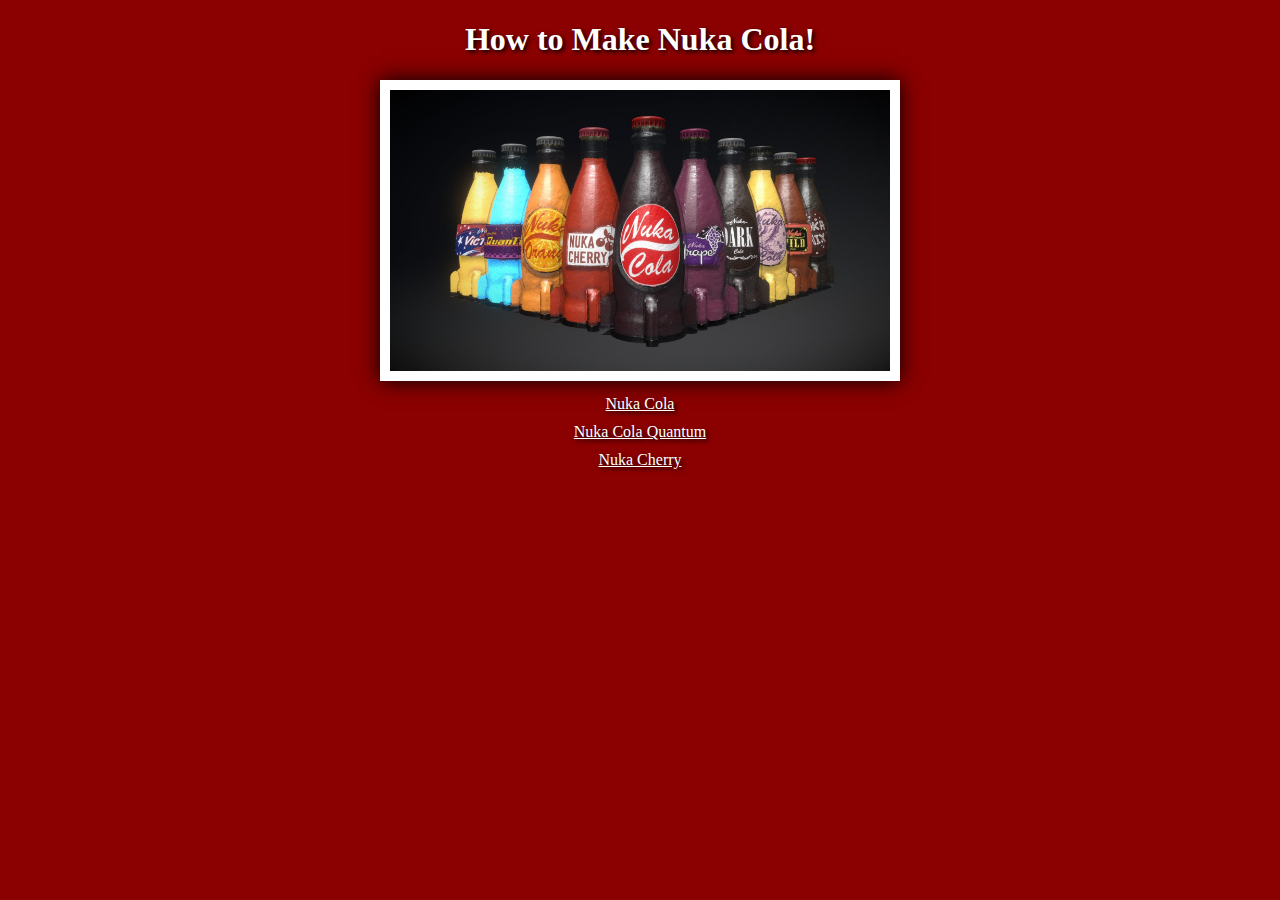
<file: index.html>
<!DOCTYPE html>
<html lang = "en">
<head>
    <meta charset = "UTF-8">
    <link rel="stylesheet" href="styles.css">
    <title>Nuka Cola Recipes</title>
</head>
<body>
    <h1>How to Make Nuka Cola!</h1>
    <img src = "./img/nuka-cola-all.jpg" alt = "A collection of various flavors of Nuka Cola">
    <ul>
        <li><a href = "./recipes/nuka-cola.html">Nuka Cola</a></li>
        <li><a href = "./recipes/nuka-cola-quantum.html">Nuka Cola Quantum</a></li>
        <li><a href = "./recipes/nuka-cherry.html">Nuka Cherry</a></li>
    </ul>
</body>
</html>
</file>
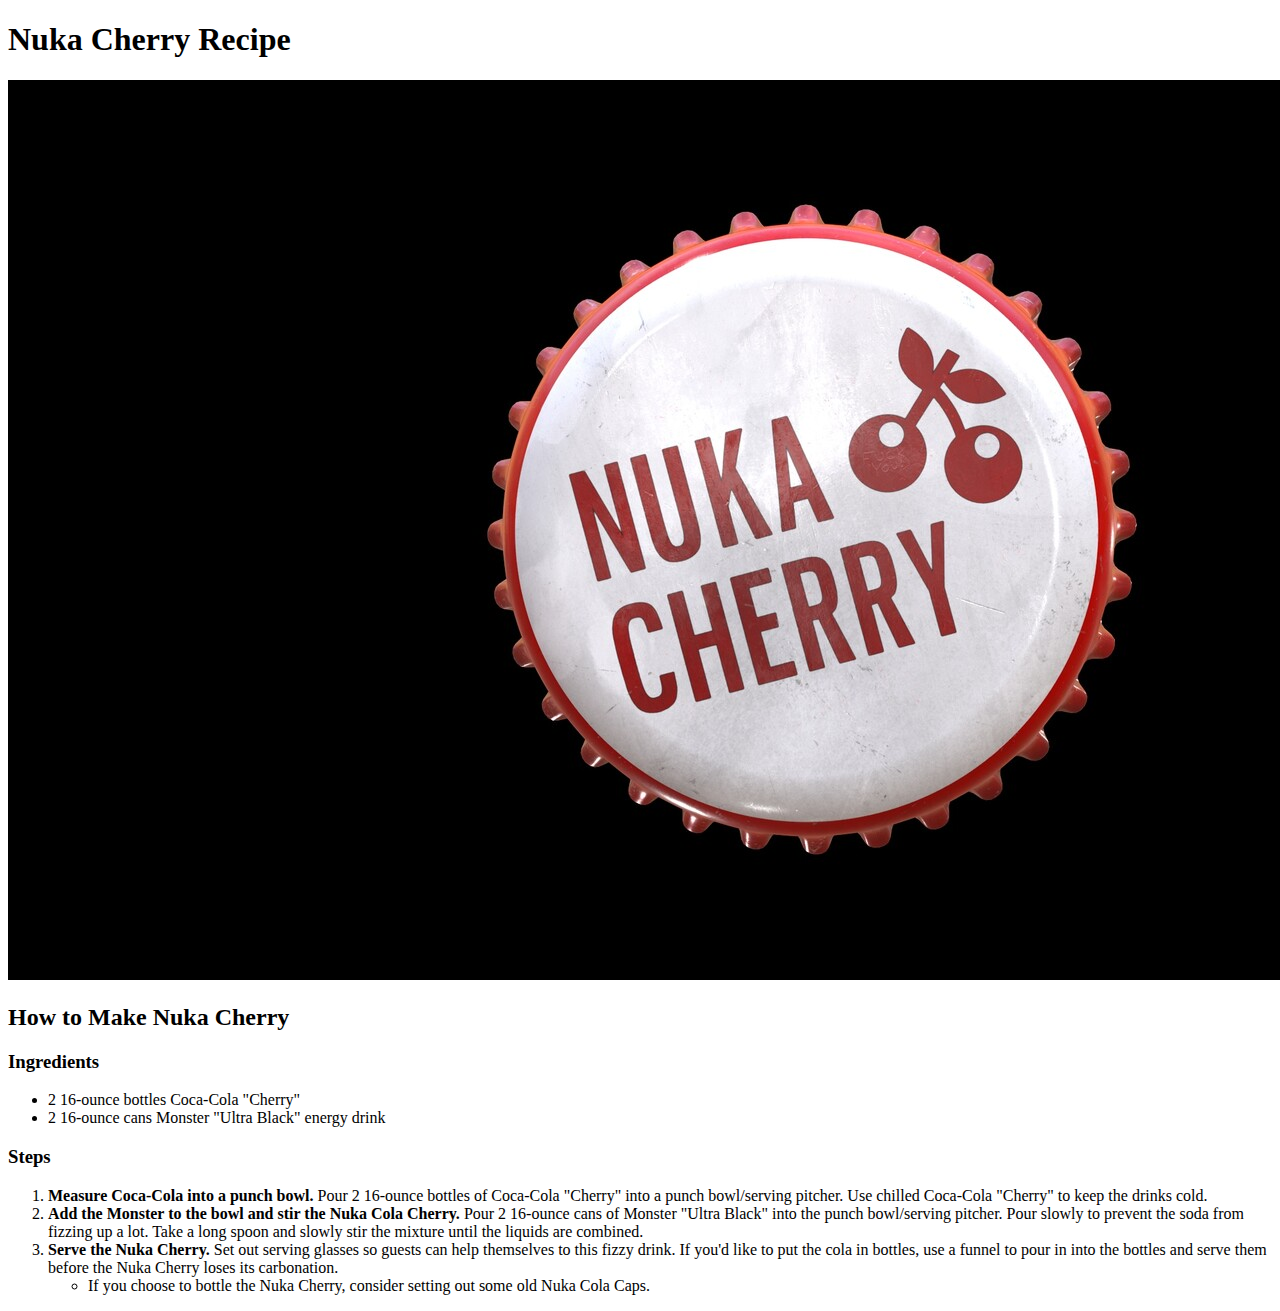
<file: recipes/nuka-cherry.html>
<!DOCTYPE html>
<html lang = "en">
<head>
    <meta charset = "UTF-8">
    <title>Nuka Cherry Recipe</title>
</head>
<body>
    <h1>Nuka Cherry Recipe</h1>
    <img src = "../img/nuka-cherry.jpg" alt = "A bottle cap that says Nuka Cherry">
    <h2>How to Make Nuka Cherry</h2>
    <h3>Ingredients</h3>
        <ul>
            <li>2 16-ounce bottles Coca-Cola "Cherry"</li>
            <li>2 16-ounce cans Monster "Ultra Black" energy drink</li>
        </ul>
    <h3>Steps</h3>
        <ol>
            <li><strong>Measure Coca-Cola into a punch bowl.</strong> Pour 2 16-ounce bottles of Coca-Cola "Cherry" into a punch bowl/serving pitcher. Use chilled Coca-Cola "Cherry" to keep the drinks cold.</li>
            <li><strong>Add the Monster to the bowl and stir the Nuka Cola Cherry.</strong> Pour 2 16-ounce cans of Monster "Ultra Black" into the punch bowl/serving pitcher. Pour slowly to prevent the soda from fizzing up a lot. Take a long spoon and slowly stir the mixture until the liquids are combined.</li>
            <li><strong>Serve the Nuka Cherry.</strong> Set out serving glasses so guests can help themselves to this fizzy drink. If you'd like to put the cola in bottles, use a funnel to pour in into the bottles and serve them before the Nuka Cherry loses its carbonation.</li>
                <ul><li>If you choose to bottle the Nuka Cherry, consider setting out some old Nuka Cola Caps.</li></ul>
         </ol>
</body>
</html>
</file>
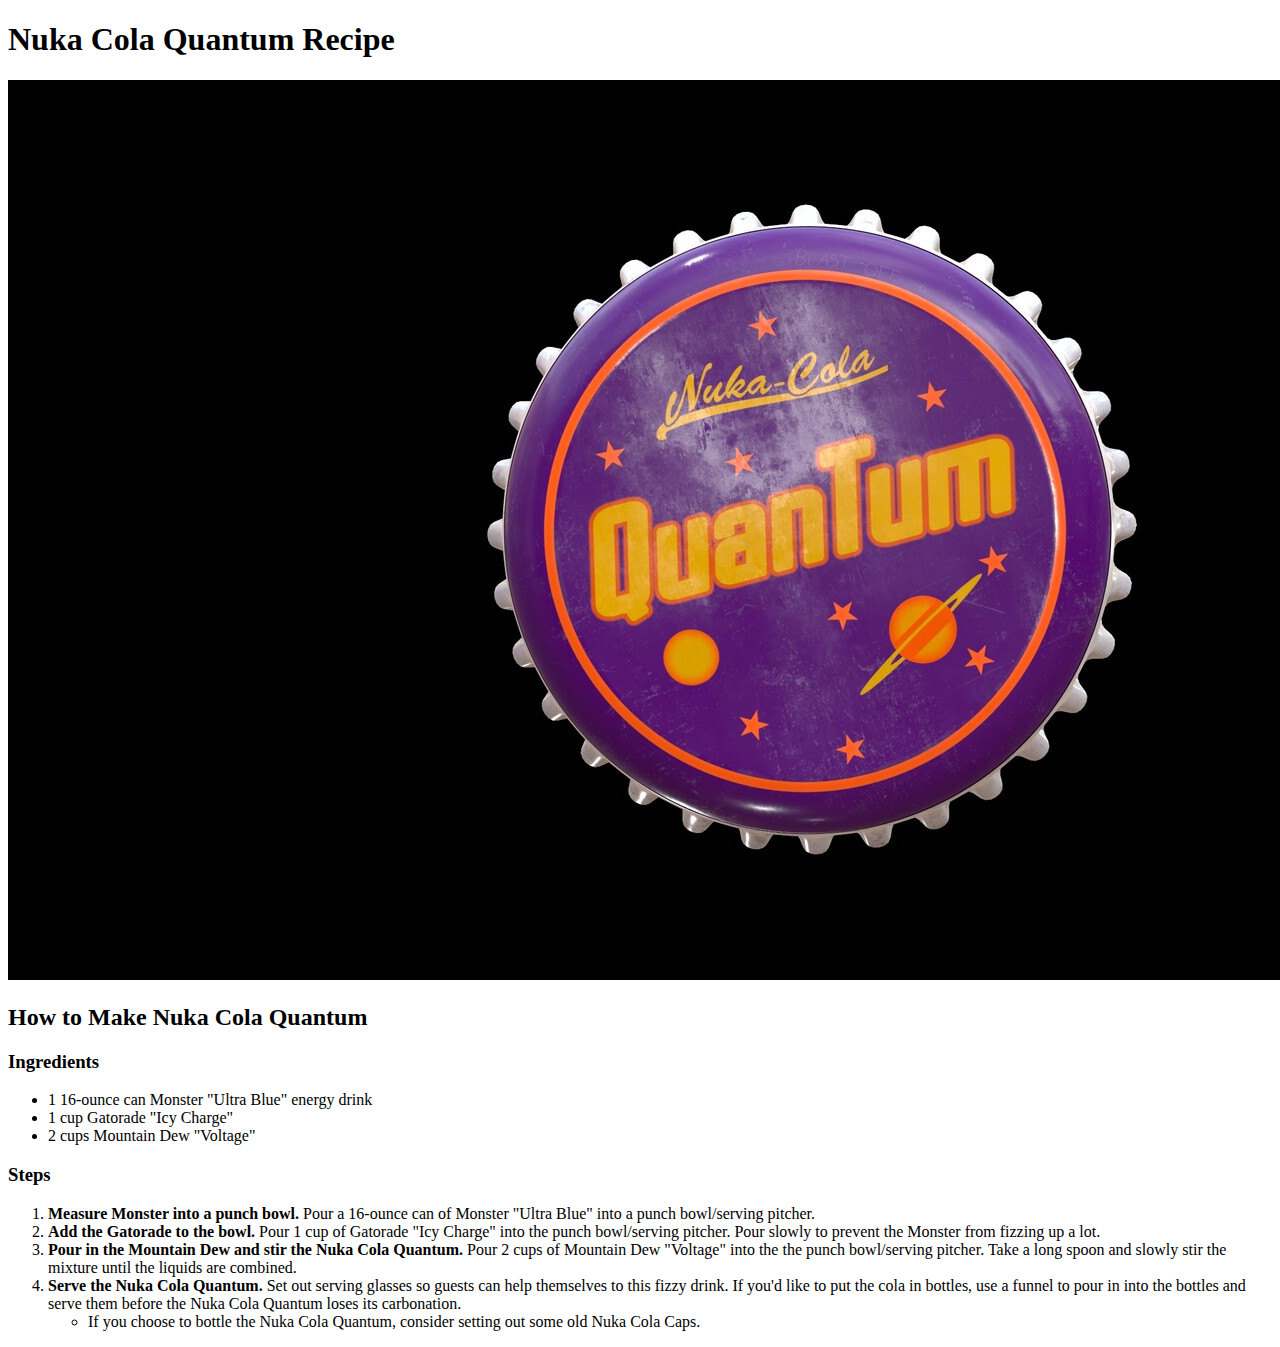
<file: recipes/nuka-cola-quantum.html>
<!DOCTYPE html>
<html lang = "en">
<head>
    <meta charset = "UTF-8">
    <title>Nuka Cola Quantum Recipe</title>
</head>
<body>
    <h1>Nuka Cola Quantum Recipe</h1>
    <img src = "../img/nuka-cola-quantum.jpg" alt = "A bottle cap that says Nuka Cola Quantum">
    <h2>How to Make Nuka Cola Quantum</h2>
    <h3>Ingredients</h3>
        <ul>
            <li>1 16-ounce can Monster "Ultra Blue" energy drink</li>
            <li>1 cup Gatorade "Icy Charge"</li>
            <li>2 cups Mountain Dew "Voltage"</li>
        </ul>
    <h3>Steps</h3>
        <ol>
            <li><strong>Measure Monster into a punch bowl.</strong> Pour a 16-ounce can of Monster "Ultra Blue" into a punch bowl/serving pitcher.</li>
            <li><strong>Add the Gatorade to the bowl.</strong> Pour 1 cup of Gatorade "Icy Charge" into the punch bowl/serving pitcher. Pour slowly to prevent the Monster from fizzing up a lot.</li>
            <li><strong>Pour in the Mountain Dew and stir the Nuka Cola Quantum.</strong> Pour 2 cups of Mountain Dew "Voltage" into the the punch bowl/serving pitcher. Take a long spoon and slowly stir the mixture until the liquids are combined.</li>
            <li><strong>Serve the Nuka Cola Quantum.</strong> Set out serving glasses so guests can help themselves to this fizzy drink. If you'd like to put the cola in bottles, use a funnel to pour in into the bottles and serve them before the Nuka Cola Quantum loses its carbonation.</li>
                <ul><li>If you choose to bottle the Nuka Cola Quantum, consider setting out some old Nuka Cola Caps.</li></ul>
         </ol>
</body>
</html>
</file>
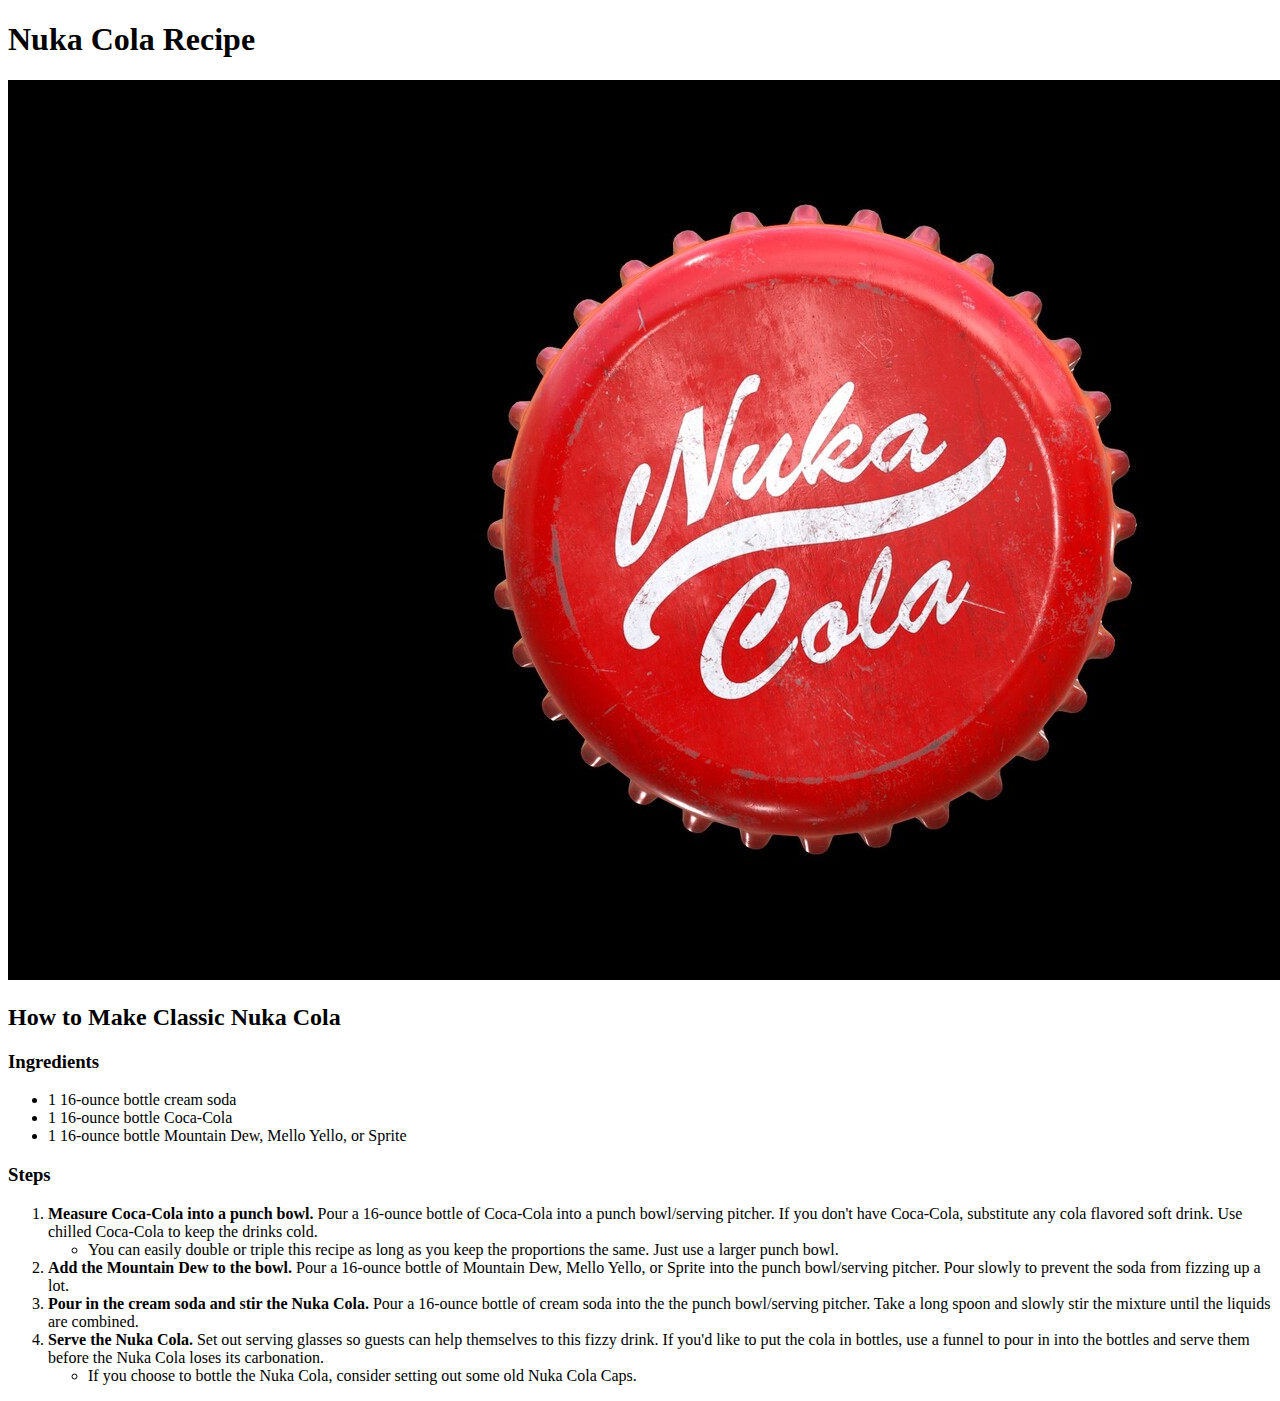
<file: recipes/nuka-cola.html>
<!DOCTYPE html>
<html lang = "en">
<head>
    <meta charset = "UTF-8">
    <title>Nuka Cola Recipe</title>
</head>
<body>
    <h1>Nuka Cola Recipe</h1>
    <img src = "../img/nuka-cola.jpg" alt = "A bottle cap that says Nuka Cola">
    <h2>How to Make Classic Nuka Cola</h2>
    <h3>Ingredients</h3>
        <ul>
            <li>1 16-ounce bottle cream soda</li>
            <li>1 16-ounce bottle Coca-Cola</li>
            <li>1 16-ounce bottle Mountain Dew, Mello Yello, or Sprite</li>
        </ul>
    <h3>Steps</h3>
        <ol>
            <li><strong>Measure Coca-Cola into a punch bowl.</strong> Pour a 16-ounce bottle of Coca-Cola into a punch bowl/serving pitcher. If you don't have Coca-Cola, substitute any cola flavored soft drink. Use chilled Coca-Cola to keep the drinks cold.</li>
                <ul><li>You can easily double or triple this recipe as long as you keep the proportions the same. Just use a larger punch bowl.</li></ul>
            <li><strong>Add the Mountain Dew to the bowl.</strong> Pour a 16-ounce bottle of Mountain Dew, Mello Yello, or Sprite into the punch bowl/serving pitcher. Pour slowly to prevent the soda from fizzing up a lot.</li>
            <li><strong>Pour in the cream soda and stir the Nuka Cola.</strong> Pour a 16-ounce bottle of cream soda into the the punch bowl/serving pitcher. Take a long spoon and slowly stir the mixture until the liquids are combined.</li>
            <li><strong>Serve the Nuka Cola.</strong> Set out serving glasses so guests can help themselves to this fizzy drink. If you'd like to put the cola in bottles, use a funnel to pour in into the bottles and serve them before the Nuka Cola loses its carbonation.</li>
                <ul><li>If you choose to bottle the Nuka Cola, consider setting out some old Nuka Cola Caps.</li></ul>
         </ol>
</body>
</html>
</file>
<file: styles.css>
body {
    text-align: center;
    background-color: darkred;
    color: white;
    text-shadow: 2px 2px 4px black;
    list-style-position: center;
}

h1 {
    font-family: "Brush Script MT", cursive;
}

img {
    width: 500px;
    height: auto;
    box-shadow: 0 0 20px 0 black;
    padding: 10px;
    background-color: white;
}

ul {
    display:contents;
}

li {
    padding-top: 10px;
}

a:link {
    color: white;
}

a:visited {
    color: grey;
}

a:hover {
    color: red;
}
</file>
